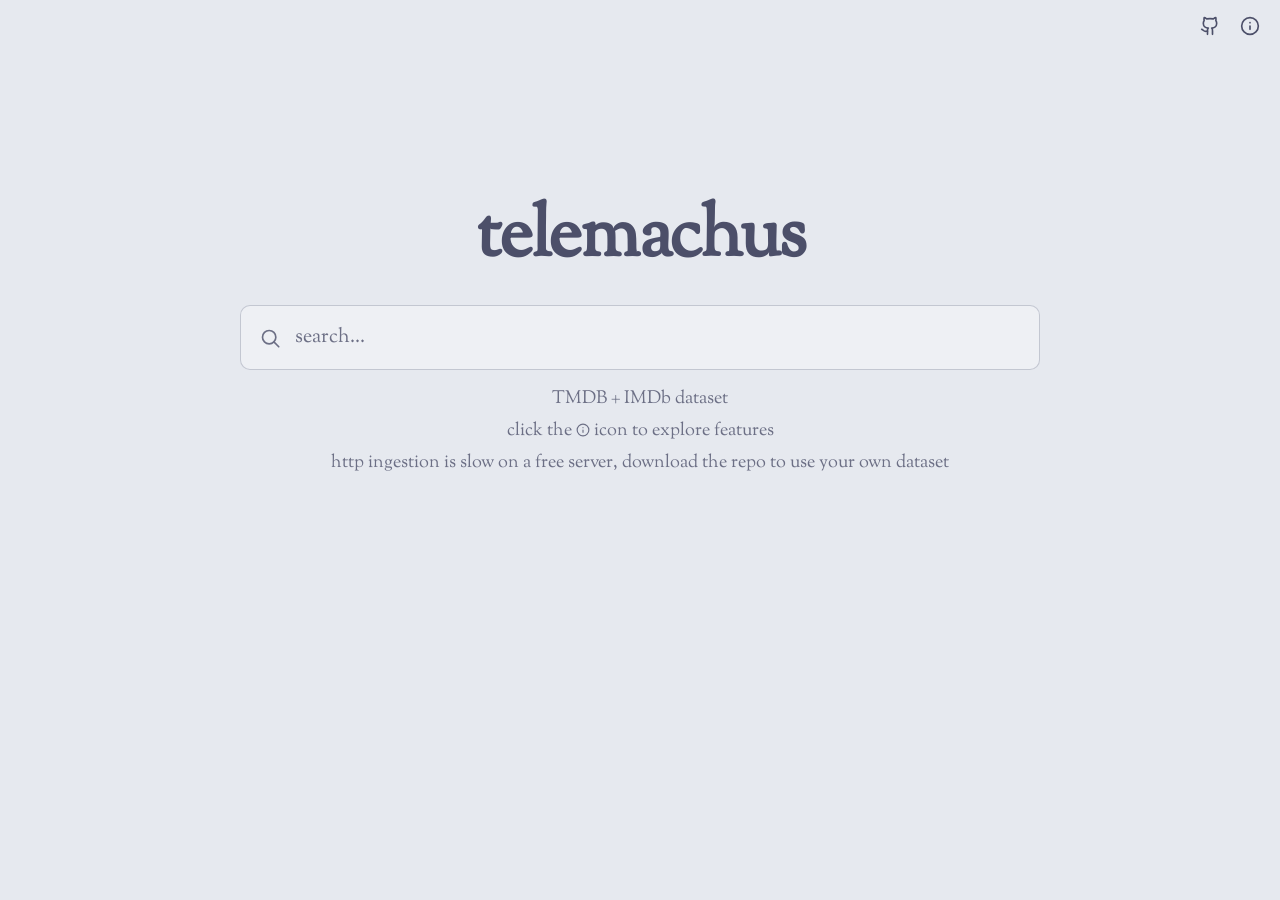
<file: frontend/index.html>
<!DOCTYPE html>
<html lang="en">

<head>
  <meta charset="UTF-8">
  <meta name="viewport" content="width=device-width, initial-scale=1.0">
  <link rel="stylesheet" href="styles/base.css">
  <link rel="stylesheet" href="styles/svg.css">
  <link rel="stylesheet" href="styles/nav.css">
  <link rel="stylesheet" href="styles/search.css">
  <link rel="stylesheet" href="styles/filter.css">
  <link rel="stylesheet" href="styles/results.css">

  <link rel="preconnect" href="https://fonts.googleapis.com">
  <link rel="preconnect" href="https://fonts.gstatic.com" crossorigin>
  <link href="https://fonts.googleapis.com/css2?family=Sorts+Mill+Goudy&display=swap" rel="stylesheet">
</head>

<body>
  <nav class="top-nav" aria-label="Global navigation">
    <div class="top-nav-actions">
      <a href="https://github.com/Relzarick/Distributed-Search-Engine" target="_blank" rel="noopener noreferrer"
        class="btn-icon" aria-label="GitHub repository">
        <span class="icon icon-sm icon-github" aria-hidden="true"></span>
      </a>

      <div class="info-dropdown">
        <button type="button" class="btn-icon" popovertarget="info-menu" aria-label="Information menu">
          <span class="icon icon-sm icon-info" aria-hidden="true"></span>
        </button>

        <div id="info-menu" popover class="dropdown-menu info-menu" role="menu">
          <div class="info-menu-header">
            <h2>about</h2>
          </div>

          <div class="info-menu-content">
            <p>Query and explore your CSV data.</p>
            <hr class="info-divider">

            <ul class="info-features">
              <li>
                <span class="info-feature-name">Reorder</span>
                <span class="info-feature-desc">Drag to orient your data</span>
              </li>
              <li>
                <span class="info-feature-name">Pin</span>
                <span class="info-feature-desc desc-desktop">Double-click to fix it in place</span>
                <span class="info-feature-desc desc-mobile">Double-tap to fix it in place</span>
              </li>
              <li>
                <span class="info-feature-name">Copy</span>
                <span class="info-feature-desc desc-desktop">Click to add to clipboard</span>
                <span class="info-feature-desc desc-mobile">Press and hold to add to clipboard</span>
              </li>
              <li>
                <span class="info-feature-name">Filter</span>
                <span class="info-feature-desc">For more detailed results</span>
              </li>
              <li>
                <span class="info-feature-name">Expand</span>
                <span class="info-feature-desc desc-desktop">Click truncated cells to see more</span>
                <span class="info-feature-desc desc-mobile">Tap truncated cells to see more</span>
              </li>
            </ul>

            <hr class="info-divider">
            <a href="https://www.kaggle.com/datasets/alanvourch/tmdb-movies-daily-updates?resource=download"
              class="info-dataset-link" target="_blank" rel="noopener noreferrer">
              <span>View dataset source</span>
              <span class="icon icon-sm icon-link" aria-hidden="true"></span>
            </a>
          </div>
        </div>
      </div>
    </div>
  </nav>

  <header class="header">
    <h1>telemachus</h1>
  </header>

  <main class="page-layout">
    <search class="search-container">
      <form class="search-form" action="" method="get" role="search">
        <input type="search" name="query" placeholder="search..." aria-label="Search query" autocomplete="off">
      </form>

      <div class="header-notice">
        <p class="notice-line">TMDB + IMDb dataset</p>
        <p class="notice-line">click the <span class="icon icon-info notice-icon" aria-hidden="true"></span> icon to
          explore features</p>
        <p class="notice-line">http ingestion is slow on a free server, download the repo to use your own dataset</p>
      </div>
    </search>

    <div class="table-container" data-table-container hidden>
      <div class="table-toolbar">
        <div class="toolbar-status" data-toolbar-status aria-live="polite"></div>

        <div class="value-filter">
          <button type="button" class="btn-icon" popovertarget="value-menu" aria-label="Filter values">
            <span class="icon icon-lg icon-filter" aria-hidden="true"></span>
          </button>

          <div id="value-menu" class="value-menu" popover></div>
        </div>

        <button type="button" class="btn-icon btn-fullscreen" aria-label="Toggle fullscreen" aria-pressed="false">
          <span class="icon icon-lg icon-fullscreen" aria-hidden="true"></span>
        </button>

        <div class="column-filter">
          <button type="button" class="btn-filter" popovertarget="filter-menu" aria-expanded="false"
            aria-label="Filter columns">
            <span class="filter-count"></span>
            <span class="icon icon-lg icon-chevron-down filter-chevron" aria-hidden="true"></span>
          </button>

          <div id="filter-menu" class="filter-menu" popover>
            <div class="filter-search">
              <input type="search" class="filter-search-input" placeholder="filter..." />
            </div>

            <label class="filter-select-all">
              <input type="checkbox" />
              <span>Select all</span>
            </label>

            <div class="filter-options"></div>
          </div>
        </div>
      </div>

      <div class="table-frame" data-table-frame>
        <div class="table-wrapper" tabindex="0" role="region" aria-label="Data Table">
          <table class="output-table" aria-live="polite">
            <thead data-table-head></thead>
            <tbody data-table-body></tbody>
          </table>
        </div>
      </div>

      <nav class="pagination-container" aria-label="Pagination"></nav>
    </div>
  </main>

  <script type="module" src="script/app.js"></script>
</body>

</html>
</file>
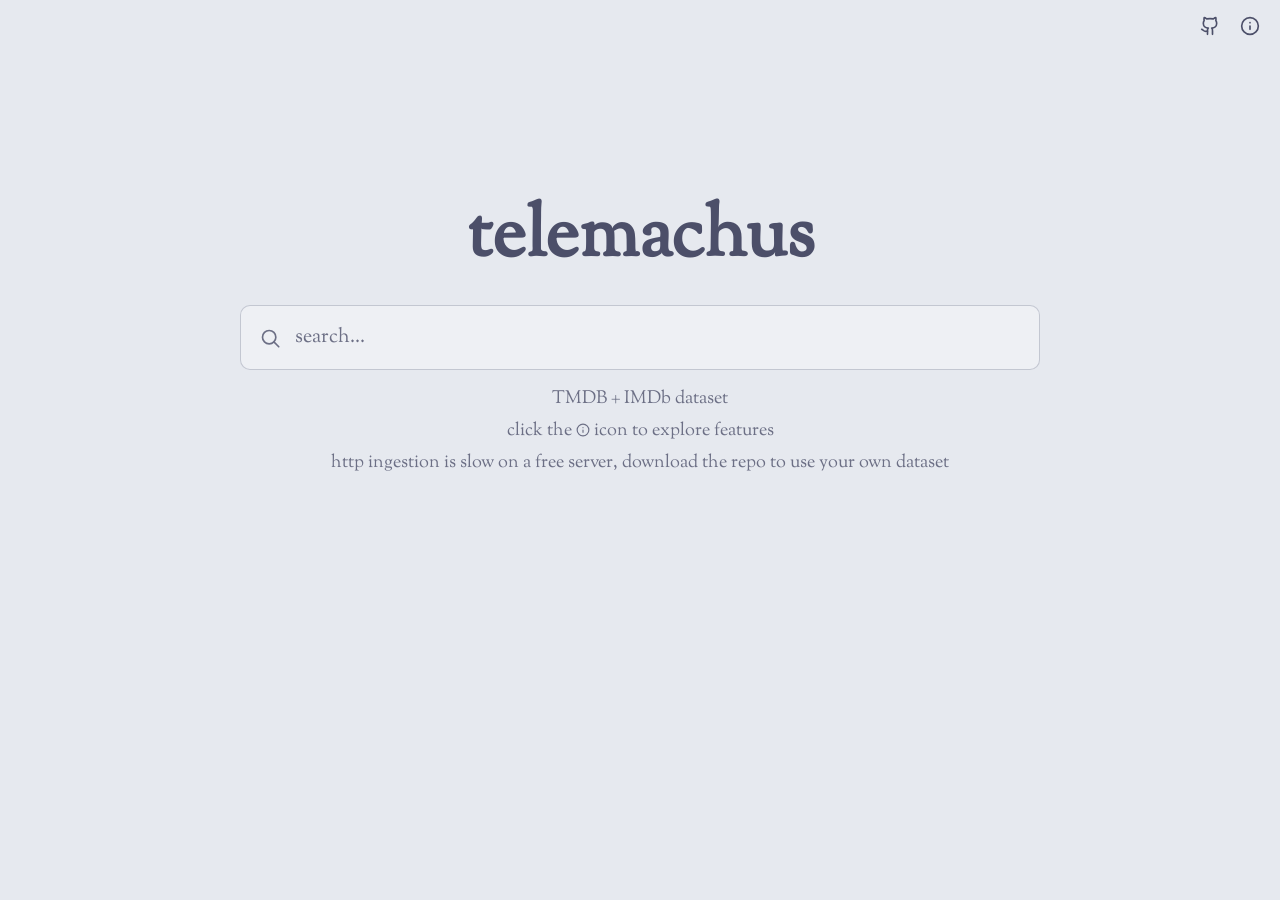
<file: frontend/public/index.html>
<!DOCTYPE html>
<html lang="en">

<head>
  <meta charset="UTF-8">
  <meta name="viewport" content="width=device-width, initial-scale=1.0">
  <link rel="stylesheet" href="styles/base.css">
  <link rel="stylesheet" href="styles/svg.css">
  <link rel="stylesheet" href="styles/nav.css">
  <link rel="stylesheet" href="styles/search.css">
  <link rel="stylesheet" href="styles/toolbar.css">
  <link rel="stylesheet" href="styles/filter.css">
  <link rel="stylesheet" href="styles/results.css">
  <link rel="stylesheet" href="styles/pagination.css">


  <link rel="apple-touch-icon" sizes="180x180" href="/images/apple-touch-icon.png">
  <link rel="icon" type="image/png" sizes="32x32" href="/images/favicon-32x32.png">
  <link rel="icon" type="image/png" sizes="16x16" href="/images/favicon-16x16.png">
  <link rel="manifest" href="/images/site.webmanifest">

  <link rel="preconnect" href="https://fonts.googleapis.com">
  <link rel="preconnect" href="https://fonts.gstatic.com" crossorigin>
  <link href="https://fonts.googleapis.com/css2?family=Sorts+Mill+Goudy&display=swap" rel="stylesheet">
</head>

<body>
  <nav class="top-nav" aria-label="Global navigation">
    <div class="top-nav-actions">
      <a href="https://github.com/Relzarick/Distributed-Search-Engine" target="_blank" rel="noopener noreferrer"
        class="btn-icon" aria-label="GitHub repository">
        <span class="icon icon-sm icon-github" aria-hidden="true"></span>
      </a>

      <div class="info-dropdown">
        <button type="button" class="btn-icon" popovertarget="info-menu" aria-label="Information menu">
          <span class="icon icon-sm icon-info" aria-hidden="true"></span>
        </button>

        <div id="info-menu" popover class="dropdown-menu info-menu" role="menu">
          <div class="info-menu-header">
            <h2>about</h2>
          </div>

          <div class="info-menu-content">
            <p>Query and explore your CSV data.</p>
            <hr class="info-divider">

            <ul class="info-features">
              <li>
                <span class="info-feature-name">Reorder</span>
                <span class="info-feature-desc">Drag to orient your data</span>
              </li>
              <li>
                <span class="info-feature-name">Pin</span>
                <span class="info-feature-desc desc-desktop">Double-click to fix it in place</span>
                <span class="info-feature-desc desc-mobile">Double-tap to fix it in place</span>
              </li>
              <li>
                <span class="info-feature-name">Copy</span>
                <span class="info-feature-desc desc-desktop">Click to add to clipboard</span>
                <span class="info-feature-desc desc-mobile">Press and hold to add to clipboard</span>
              </li>
              <li>
                <span class="info-feature-name">Filter</span>
                <span class="info-feature-desc">For more detailed results</span>
              </li>
              <li>
                <span class="info-feature-name">Expand</span>
                <span class="info-feature-desc desc-desktop">Click truncated cells to see more</span>
                <span class="info-feature-desc desc-mobile">Tap truncated cells to see more</span>
              </li>
            </ul>

            <hr class="info-divider">
            <a href="https://www.kaggle.com/datasets/alanvourch/tmdb-movies-daily-updates?resource=download"
              class="info-dataset-link" target="_blank" rel="noopener noreferrer">
              <span>View dataset source</span>
              <span class="icon icon-sm icon-link" aria-hidden="true"></span>
            </a>
          </div>
        </div>
      </div>
    </div>
  </nav>

  <header class="header">
    <h1>telemachus</h1>
  </header>

  <main class="page-layout">
    <search class="search-container">
      <form class="search-form" action="" method="get" role="search">
        <input type="search" name="query" placeholder="search..." aria-label="Search query" autocomplete="off">
      </form>

      <div class="header-notice">
        <p class="notice-line">TMDB + IMDb dataset</p>
        <p class="notice-line">click the <span class="icon icon-info notice-icon" aria-hidden="true"></span> icon to
          explore features</p>
        <p class="notice-line">http ingestion is slow on a free server, download the repo to use your own dataset</p>
      </div>
    </search>

    <div class="status-container">
      <div class="status-message" data-status-message aria-live="polite"></div>
    </div>

    <div class="table-container" data-table-container hidden>
      <div class="table-toolbar">
        <div class="value-filter">
          <button type="button" class="btn-icon" popovertarget="value-menu" aria-label="Filter values">
            <span class="icon icon-lg icon-filter" aria-hidden="true"></span>
          </button>

          <div id="value-menu" class="value-menu" popover></div>
        </div>

        <button type="button" class="btn-icon btn-fullscreen" aria-label="Toggle fullscreen" aria-pressed="false">
          <span class="icon icon-lg icon-fullscreen" aria-hidden="true"></span>
        </button>

        <div class="column-filter">
          <button type="button" class="btn-filter" popovertarget="filter-menu" aria-expanded="false"
            aria-label="Filter columns">
            <span class="filter-count"></span>
            <span class="icon icon-lg icon-chevron-down filter-chevron" aria-hidden="true"></span>
          </button>

          <div id="filter-menu" class="filter-menu" popover>
            <div class="filter-search">
              <input type="search" class="filter-search-input" placeholder="filter..." />
            </div>

            <label class="filter-select-all">
              <input type="checkbox" />
              <span>Select all</span>
            </label>

            <div class="filter-options"></div>
          </div>
        </div>
      </div>

      <div class="table-frame" data-table-frame>
        <div class="table-wrapper" tabindex="0" role="region" aria-label="Data Table">
          <table class="output-table" aria-live="polite">
            <thead data-table-head></thead>
            <tbody data-table-body></tbody>
          </table>
        </div>
      </div>

      <nav class="pagination-container" aria-label="Pagination"></nav>
    </div>
  </main>

  <!-- <script type="module" src="script/mock.js"></script> -->
  <script type="module" src="script/app.js"></script>
</body>

</html>
</file>
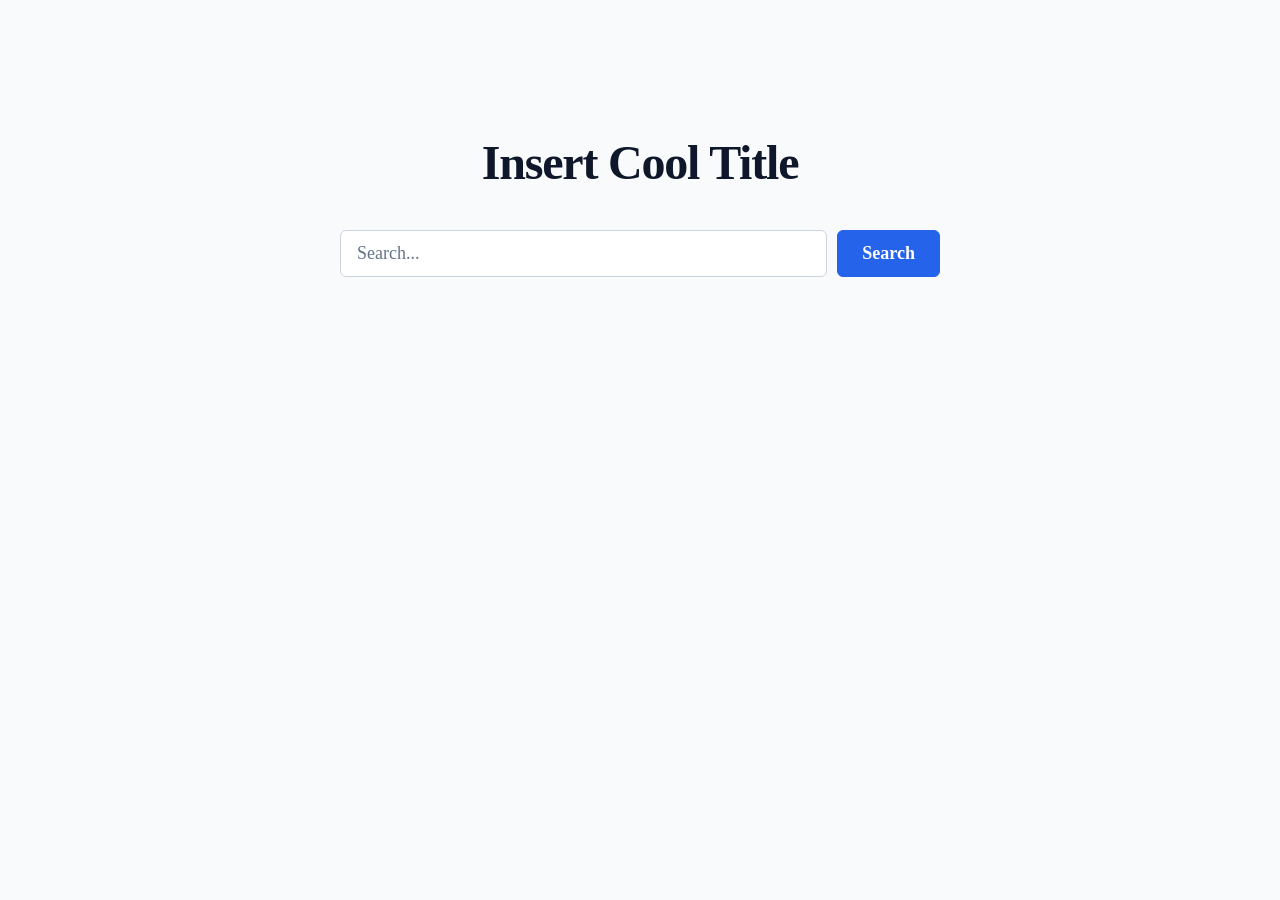
<file: frontend/src/index.html>
<!DOCTYPE html>
<html lang="en">

<head>
  <meta charset="UTF-8">
  <meta name="viewport" content="width=device-width, initial-scale=1.0">
  <meta http-equiv="X-UA-Compatible" content="ie=edge">
  <title>Distributed Search Engine</title>
  <link rel="stylesheet" href="style.css">
  <link rel="stylesheet" href="search.css">
</head>

<body>
  <div class="header">
    <h1>Insert Cool Title</h1>
  </div>

  <div id="search-form" class="search-container">
    <form class="search-form">
      <input type="search" name="query" placeholder="Search...">
      <button type="submit">Search</button>
    </form>

    <div class="output">

    </div>
  </div>

  <script src="index.js"></script>
</body>

</html>
</file>
<file: frontend/styles/base.css>
html {
  font-size: 62.5%;
  color-scheme: light dark;
  scroll-behavior: smooth;
  box-sizing: border-box;

  scrollbar-width: thin;
  scrollbar-color: var(--border-color) transparent;
}

*,
*::before,
*::after {
  box-sizing: border-box;
}

/* Force native hidden behavior over class display declarations */
[hidden] {
  display: none !important;
}

[popover] {
  position: absolute;
}

:root {
  color-scheme: light dark;

  --bg-main: light-dark(#e6e9ef, #1e1e2e);
  --bg-card: light-dark(#eff1f5, #313244);
  --text-primary: light-dark(#4c4f69, #cdd6f4);
  --text-secondary: light-dark(#6c6f85, #a6adc8);
  --border-color: light-dark(#bcc0cc, #45475a);
  --color-accent: light-dark(#8839ef, #cba6f7);
  --color-accent-hover: light-dark(#722ebc, #dcbdfa);

  --max-width-search: 80rem;
  --max-width-table: 168rem;
  --max-width-column-filter: 32rem;
  --max-width-value-filter: 36rem;

  --radius: 1rem;
  --spacing-sm: 1.2rem;
  --spacing-md: 1.6rem;
  --spacing-offset: 1.6rem;
  --spacing-layout: 1.5rem;
  --theme-transition: 0.7s ease-in-out;
  --theme-transition-quick: 0.5s ease-out;
}

body {
  margin: 0;
  min-height: 100dvh;
  -webkit-font-smoothing: antialiased;
  font-family: "Sorts Mill Goudy", serif;
  background-color: var(--bg-main);
  color: var(--text-primary);
  font-size: 1.8rem;

  transition:
    background-color var(--theme-transition),
    color var(--theme-transition);

  display: flex;
  flex-direction: column;
  align-items: center;
}

body.no-scroll {
  overflow: hidden;
}

.page-layout {
  width: 100%;
  display: flex;
  flex-direction: column;
  align-items: center;
}

.desc-mobile {
  display: none;
}

@media (pointer: coarse), (hover: none) {
  .desc-desktop {
    display: none;
  }
  .desc-mobile {
    display: inline;
  }
}

img {
  display: block;
  max-width: 100%;
}

input,
button,
select {
  font: inherit;
  transition:
    background-color var(--theme-transition),
    color var(--theme-transition),
    border-color var(--theme-transition);
}

/* Global Search Input Resets */
input[type="search"]::-webkit-search-cancel-button {
  appearance: none;
  width: 2.4rem;
  height: 2.4rem;
  border-radius: 50%;
  background-color: var(--text-secondary);
  opacity: 0.65;
  cursor: pointer;
  transition:
    background-color var(--theme-transition),
    opacity var(--theme-transition);
  mask: url("data:image/svg+xml,%3Csvg xmlns='http://www.w3.org/2000/svg' viewBox='0 0 24 24' fill='none' stroke='black' stroke-width='2.5' stroke-linecap='round'%3E%3Cpath d='M18 6L6 18M6 6l12 12'/%3E%3C/svg%3E")
    center / 1.2rem no-repeat;
}

input[type="search"]::-webkit-search-cancel-button:hover {
  background-color: var(--color-accent);
  opacity: 1;
}
</file>
<file: frontend/styles/svg.css>
.icon {
  display: block;
  width: 1.6rem;
  height: 1.6rem;
  background-color: currentColor;
  mask-size: contain;
  mask-repeat: no-repeat;
  mask-position: center;
  flex-shrink: 0;
}

.icon-github {
  mask-image: url("data:image/svg+xml,%3Csvg xmlns='http://www.w3.org/2000/svg' viewBox='0 0 24 24' fill='none' stroke='black' stroke-width='2' stroke-linecap='round' stroke-linejoin='round'%3E%3Cpath d='M15 22v-4a4.8 4.8 0 0 0-1-3.5c3 0 6-2 6-5.5.08-1.25-.27-2.48-1-3.5.28-1.15.28-2.35 0-3.5 0 0-1 0-3 1.5-2.64-.5-5.36-.5-8 0C6 2 5 2 5 2c-.3 1.15-.3 2.35 0 3.5A5.403 5.403 0 0 0 4 9c0 3.5 3 5.5 6 5.5-.39.49-.68 1.05-.85 1.65-.17.6-.22 1.23-.15 1.85v4'/%3E%3Cpath d='M9 18c-4.51 2-5-2-7-2'/%3E%3C/svg%3E");
}

.icon-info {
  mask-image: url("data:image/svg+xml,%3Csvg xmlns='http://www.w3.org/2000/svg' viewBox='0 0 24 24' fill='none' stroke='black' stroke-width='2' stroke-linecap='round' stroke-linejoin='round'%3E%3Ccircle cx='12' cy='12' r='10'/%3E%3Cpath d='M12 16v-4'/%3E%3Cpath d='M12 8h.01'/%3E%3C/svg%3E");
}

.icon-chevron-down {
  mask-image: url("data:image/svg+xml,%3Csvg xmlns='http://www.w3.org/2000/svg' viewBox='0 0 24 24' fill='none' stroke='black' stroke-width='2' stroke-linecap='round' stroke-linejoin='round'%3E%3Cpath d='m6 9 6 6 6-6'/%3E%3C/svg%3E");
}

.icon-chevron-left {
  mask-image: url("data:image/svg+xml,%3Csvg xmlns='http://www.w3.org/2000/svg' viewBox='0 0 24 24' fill='none' stroke='black' stroke-width='2' stroke-linecap='round' stroke-linejoin='round'%3E%3Cpath d='m15 18-6-6 6-6'/%3E%3C/svg%3E");
}

.icon-chevron-right {
  mask-image: url("data:image/svg+xml,%3Csvg xmlns='http://www.w3.org/2000/svg' viewBox='0 0 24 24' fill='none' stroke='black' stroke-width='2' stroke-linecap='round' stroke-linejoin='round'%3E%3Cpath d='m9 18 6-6-6-6'/%3E%3C/svg%3E");
}

.icon-chevrons-left {
  mask-image: url("data:image/svg+xml,%3Csvg xmlns='http://www.w3.org/2000/svg' viewBox='0 0 24 24' fill='none' stroke='black' stroke-width='2' stroke-linecap='round' stroke-linejoin='round'%3E%3Cpath d='m11 17-5-5 5-5'/%3E%3Cpath d='m18 17-5-5 5-5'/%3E%3C/svg%3E");
}

.icon-chevrons-right {
  mask-image: url("data:image/svg+xml,%3Csvg xmlns='http://www.w3.org/2000/svg' viewBox='0 0 24 24' fill='none' stroke='black' stroke-width='2' stroke-linecap='round' stroke-linejoin='round'%3E%3Cpath d='m6 17 5-5-5-5'/%3E%3Cpath d='m13 17 5-5-5-5'/%3E%3C/svg%3E");
}

.icon-link {
  mask-image: url("data:image/svg+xml,%3Csvg xmlns='http://www.w3.org/2000/svg' viewBox='0 0 24 24' fill='none' stroke='black' stroke-width='2' stroke-linecap='round' stroke-linejoin='round'%3E%3Cpath d='M10 13a5 5 0 0 0 7.54.54l3-3a5 5 0 0 0-7.07-7.07l-1.72 1.71'/%3E%3Cpath d='M14 11a5 5 0 0 0-7.54-.54l-3 3a5 5 0 0 0 7.07 7.07l1.71-1.71'/%3E%3C/svg%3E");
}

.icon-copy {
  mask-image: url("data:image/svg+xml,%3Csvg xmlns='http://www.w3.org/2000/svg' viewBox='0 0 24 24' fill='none' stroke='black' stroke-width='2' stroke-linecap='round' stroke-linejoin='round'%3E%3Crect x='9' y='9' width='13' height='13' rx='2' ry='2'/%3E%3Cpath d='M5 15H4a2 2 0 0 1-2-2V4a2 2 0 0 1 2-2h9a2 2 0 0 1 2 2v1'/%3E%3C/svg%3E");
}

.icon-fullscreen {
  mask-image: url("data:image/svg+xml,%3Csvg xmlns='http://www.w3.org/2000/svg' viewBox='0 0 24 24' fill='none' stroke='black' stroke-width='2' stroke-linecap='round' stroke-linejoin='round'%3E%3Cpath d='M8 3H5a2 2 0 0 0-2 2v3'/%3E%3Cpath d='M21 8V5a2 2 0 0 0-2-2h-3'/%3E%3Cpath d='M3 16v3a2 2 0 0 0 2 2h3'/%3E%3Cpath d='M16 21h3a2 2 0 0 0 2-2v-3'/%3E%3C/svg%3E");
}

.icon-minimize {
  mask-image: url("data:image/svg+xml,%3Csvg xmlns='http://www.w3.org/2000/svg' viewBox='0 0 24 24' fill='none' stroke='black' stroke-width='2' stroke-linecap='round' stroke-linejoin='round'%3E%3Cpath d='M8 3v3a2 2 0 0 1-2 2H3'/%3E%3Cpath d='M21 8h-3a2 2 0 0 1-2-2V3'/%3E%3Cpath d='M3 16h3a2 2 0 0 1 2 2v3'/%3E%3Cpath d='M16 21v-3a2 2 0 0 1 2-2h3'/%3E%3C/svg%3E");
}

.icon-filter {
  mask-image: url("data:image/svg+xml,%3Csvg xmlns='http://www.w3.org/2000/svg' viewBox='0 0 24 24' fill='none' stroke='black' stroke-width='2' stroke-linecap='round' stroke-linejoin='round'%3E%3Cpath d='M22 3H2l8 9.46V19l4 2v-8.54L22 3z'/%3E%3C/svg%3E");
}

.icon-refresh {
  mask-image: url("data:image/svg+xml,%3Csvg xmlns='http://www.w3.org/2000/svg' viewBox='0 0 24 24' fill='none' stroke='black' stroke-width='2' stroke-linecap='round' stroke-linejoin='round'%3E%3Cpath d='M21 12a9 9 0 1 1-9-9c2.52 0 4.93 1 6.74 2.74L21 8'/%3E%3Cpath d='M21 3v5h-5'/%3E%3C/svg%3E");
}

.btn-fullscreen[aria-pressed="true"] .icon-fullscreen {
  mask-image: url("data:image/svg+xml,%3Csvg xmlns='http://www.w3.org/2000/svg' viewBox='0 0 24 24' fill='none' stroke='black' stroke-width='2' stroke-linecap='round' stroke-linejoin='round'%3E%3Cpath d='M8 3v3a2 2 0 0 1-2 2H3'/%3E%3Cpath d='M21 8h-3a2 2 0 0 1-2-2V3'/%3E%3Cpath d='M3 16h3a2 2 0 0 1 2 2v3'/%3E%3Cpath d='M16 21v-3a2 2 0 0 1 2-2h3'/%3E%3C/svg%3E");
}

/* =========================================
   ICON UTILITIES
   ========================================= */
.icon-sm {
  width: 2rem;
  height: 2rem;
}

.icon-lg {
  width: 2.5rem;
  height: 2.5rem;
}

/* =========================================
   CHEVRON STATES
   ========================================= */
.icon-chevron-down {
  transition: transform var(--theme-transition-quick, 0.2s ease);
}

[aria-expanded="true"] .icon-chevron-down,
.value-field.is-active .icon-chevron-down {
  transform: rotate(180deg);
}
</file>
<file: frontend/styles/nav.css>
/* =========================================
   TOP NAV — LAYOUT & BUTTONS
   ========================================= */
.top-nav {
  width: 100%;
  display: flex;
  justify-content: flex-end;
  align-items: center;
  padding: var(--spacing-sm) var(--spacing-md);
}

.top-nav-actions {
  display: flex;
  align-items: center;
  gap: var(--spacing-sm);
}

.btn-icon {
  display: inline-flex;
  align-items: center;
  justify-content: center;
  margin: 0;
  padding: 0.4rem;
  border: none;
  background: transparent;
  color: var(--text-primary);
  font: inherit;
  line-height: 1;
  cursor: pointer;
  text-decoration: none;

  transition: color var(--theme-transition);
}

.btn-icon:hover {
  color: var(--color-accent);
}

.btn-icon:focus-visible {
  outline: 0.2rem solid var(--color-accent);
  border-radius: 0.4rem;
}

/* =========================================
   TOP NAV — INFO DROPDOWN (POPOVER)
   ========================================= */
.info-dropdown {
  position: relative;
  display: flex;
  align-items: center;
}

.info-menu[popover] {
  inset: auto;
  top: calc(3.6rem + var(--spacing-offset));
  right: var(--spacing-md);
  margin: 0;

  width: min(90vw, 30rem);
  padding: var(--spacing-md);

  background-color: color-mix(in srgb, var(--bg-card) 94%, transparent);
  backdrop-filter: blur(8px);
  border-radius: var(--radius);
  box-shadow: 0 8px 24px color-mix(in srgb, var(--bg-main) 40%, transparent);
  border: 1px solid color-mix(in srgb, var(--border-color) 85%, transparent);
  color: var(--text-primary);
}

@media (min-width: 480px) {
  .info-menu[popover] {
    width: 36rem;
  }
}

.info-features {
  margin: 0;
  padding: 0;
  list-style: none;
  display: flex;
  flex-direction: column;
  gap: 0.8rem;
}

.info-features li {
  display: flex;
  align-items: center;
  gap: 3.5rem;
}

.info-feature-name {
  flex-shrink: 0;
  width: 8rem;
  text-align: center;
  font-weight: 600;
  font-size: 1.4rem;
  color: var(--text-primary);
  padding: 0.8rem 0.6rem;
  background-color: color-mix(in srgb, var(--bg-main) 60%, transparent);
  border: 1px solid color-mix(in srgb, var(--border-color) 60%, transparent);
  border-radius: var(--radius);
}

.info-feature-desc {
  flex: 1;
  color: var(--text-secondary);
  font-size: 1.4rem;
  text-align: left;
}

.info-dataset-link {
  display: flex;
  align-items: center;
  justify-content: space-between;
  gap: var(--spacing-md);
  color: var(--text-primary);
  font-size: 1.4rem;
  font-weight: 600;
  text-decoration: none;
  transition: color var(--theme-transition);
}

.info-menu-header h2 {
  margin: 0 0 var(--spacing-sm) 0;
  font-size: 2rem;
  font-weight: 600;
  color: var(--text-primary);
}

.info-menu-content {
  font-size: 1.4rem;
  line-height: 1.5;
  color: var(--text-secondary);
}

.info-menu-content p {
  margin: 0;
}

.info-divider {
  margin: var(--spacing-sm) 0;
  border: 0;
  border-top: 1px solid color-mix(in srgb, var(--border-color) 85%, transparent);
}
</file>
<file: frontend/styles/search.css>
header {
  margin-block: 15dvh var(--spacing-layout);
  text-align: center;

  h1 {
    font-size: 5.6rem;
    font-weight: 700;
    margin: 0;
    letter-spacing: -0.025em;
    text-wrap: balance;

    @media (min-width: 768px) {
      font-size: 7.2rem;
    }
  }
}

.search-container {
  width: min(90%, var(--max-width-search));
  display: flex;
  flex-direction: column;
  align-items: center;
  margin-inline: auto;
}

.header-notice {
  display: flex;
  flex-direction: column;
  align-items: center;
  gap: 0.6rem;
  margin-top: 1.6rem;
  text-align: center;
  max-height: 20rem;
  opacity: 1;
  overflow: hidden;
  transition:
    opacity var(--theme-transition-quick),
    max-height var(--theme-transition-quick),
    margin-top var(--theme-transition-quick),
    visibility var(--theme-transition-quick);
}

.header-notice.is-hidden {
  opacity: 0;
  max-height: 0;
  margin-top: 0;
  visibility: hidden;
}

.notice-line {
  margin: 0;
  color: var(--text-secondary);
  font-size: 1.6rem;
  font-weight: 400;
  text-wrap: balance;
  transition: color var(--theme-transition);

  @media (min-width: 768px) {
    font-size: 1.8rem;
  }
}

.notice-icon {
  display: inline-block;
  width: 1.4rem;
  height: 1.4rem;
  vertical-align: -0.2rem;
}

.search-container {
  width: min(90%, var(--max-width-search));
  display: flex;
  flex-direction: column;
  align-items: center;
  margin-inline: auto;
}
/* =========================================
   SEARCH BAR
   ========================================= */
.search-container {
  width: min(90%, var(--max-width-search));
  display: flex;
  flex-direction: column;
  align-items: center;
  margin-inline: auto;
}

.search-form {
  position: relative;
  display: flex;
  width: 100%;

  &::before {
    content: "";
    position: absolute;
    left: 2rem;
    top: 50%;
    transform: translateY(-50%);
    width: 2rem;
    height: 2rem;
    background-color: var(--text-secondary);
    mask-image: url("data:image/svg+xml,%3Csvg xmlns='http://www.w3.org/2000/svg' viewBox='0 0 24 24' fill='none' stroke='currentColor' stroke-width='2' stroke-linecap='round' stroke-linejoin='round'%3E%3Ccircle cx='11' cy='11' r='8'%3E%3C/circle%3E%3Cline x1='22.5' y1='22.5' x2='16.65' y2='16.65'%3E%3C/line%3E%3C/svg%3E");
    mask-size: contain;
    mask-repeat: no-repeat;
    mask-position: center;
    transition: background-color var(--theme-transition);
    pointer-events: none;
  }

  &:has(input[type="search"]:focus)::before {
    background-color: var(--color-accent);
  }

  input[type="search"] {
    flex: 1;
    padding: 1.7rem 2rem 1.7rem 5.4rem;
    background-color: color-mix(in srgb, var(--bg-card) 94%, transparent);
    border: 1px solid color-mix(in srgb, var(--border-color) 85%, transparent);
    border-radius: var(--radius);
    color: var(--text-primary);
    font-size: 2rem;
    outline: none;

    &::placeholder {
      color: var(--text-secondary);
    }

    &:hover {
      border-color: color-mix(in srgb, var(--border-color) 60%, var(--color-accent));
    }
  }
}

@keyframes spin {
  0% {
    transform: translateY(-50%) rotate(0deg);
  }
  100% {
    transform: translateY(-50%) rotate(360deg);
  }
}

.search-form.loading::before {
  background-color: var(--color-accent);
  mask-image: url("data:image/svg+xml,%3Csvg xmlns='http://www.w3.org/2000/svg' viewBox='0 0 24 24' fill='none' stroke='currentColor' stroke-width='2' stroke-linecap='round' stroke-linejoin='round'%3E%3Cpath d='M21 12a9 9 0 1 1-6.219-8.56'/%3E%3C/svg%3E");
  animation: spin 1s linear infinite;
}
</file>
<file: frontend/styles/filter.css>
/* =========================================
   COLUMN FILTER — CONTAINER & BUTTON
   ========================================= */
.btn-filter {
  display: inline-flex;
  align-items: center;
  gap: 0.4rem;
  padding: 1.4rem 1.2rem;
  font-size: 1.8rem;
  font-weight: 500;
  color: var(--text-primary);
  background-color: var(--bg-card);
  border: 1px solid var(--border-color);
  border-radius: var(--radius);
  cursor: pointer;
  transition:
    background-color var(--theme-transition-quick),
    border-color var(--theme-transition-quick);
}

.btn-filter:hover {
  border-color: var(--text-primary);
}

.btn-filter:focus-visible {
  outline: 0.2rem solid var(--color-accent);
}

.filter-count {
  font-size: inherit;
}

.filter-chevron {
  transition: transform var(--theme-transition-quick);
  flex-shrink: 0;
}

/* =========================================
   COLUMN & VALUE FILTERS — DROPDOWN MENUS
   ========================================= */
.filter-menu,
.value-menu {
  position: absolute;
  inset: auto;
  left: auto;
  bottom: auto;
  margin: 0;
  margin-top: var(--spacing-offset);
  display: none;

  flex-direction: column;
  gap: var(--spacing-sm);
  max-width: calc(100vw - 3.2rem);
  max-height: 40vh;
  padding: var(--spacing-md);
  overflow-y: auto;

  z-index: 10;

  background-color: color-mix(in srgb, var(--bg-card) 94%, transparent);
  backdrop-filter: blur(8px);
  border-radius: var(--radius);
  box-shadow: 0 8px 24px color-mix(in srgb, var(--bg-main) 40%, transparent);
  border: 1px solid color-mix(in srgb, var(--border-color) 85%, transparent);
}

.filter-menu {
  width: var(--max-width-column-filter);
}

.value-menu {
  width: var(--max-width-value-filter);
}

.filter-menu:popover-open,
.value-menu:popover-open {
  display: flex;
}

/* =========================================
   COLUMN FILTER — SEARCH INPUT
   ========================================= */
.filter-search {
  position: relative;
  display: flex;
  width: 100%;

  &::after {
    content: "";
    position: absolute;
    right: 1.2rem;
    top: 50%;
    transform: translateY(-50%);
    width: 1.8rem;
    height: 2rem;
    background-color: var(--text-secondary);
    mask-image: url("data:image/svg+xml,%3Csvg xmlns='http://www.w3.org/2000/svg' viewBox='0 0 24 24' fill='none' stroke='currentColor' stroke-width='2' stroke-linecap='round' stroke-linejoin='round'%3E%3Ccircle cx='11' cy='11' r='8'%3E%3C/circle%3E%3Cline x1='22.5' y1='22.5' x2='16.65' y2='16.65'%3E%3C/line%3E%3C/svg%3E");
    mask-size: contain;
    mask-repeat: no-repeat;
    mask-position: center;
    transition: background-color var(--theme-transition-quick);
    pointer-events: none;
  }

  &:has(.filter-search-input:focus)::after {
    background-color: var(--color-accent);
  }
}

.filter-search-input {
  flex: 1;
  padding: 0.6rem 3.6rem 0.6rem 1.6rem;
  background-color: color-mix(in srgb, var(--bg-card) 94%, transparent);
  border: 1px solid color-mix(in srgb, var(--border-color) 85%, transparent);
  border-radius: var(--radius);
  color: var(--text-primary);
  font-size: 1.4rem;
  outline: none;

  &::placeholder {
    color: var(--text-secondary);
  }

  &:hover {
    border-color: var(--text-primary);
  }
}

/* =========================================
   COLUMN FILTER — OPTIONS & INDENTATION
   ========================================= */
.filter-select-all,
.filter-label {
  display: flex;
  align-items: center;
  gap: var(--spacing-sm);
  color: var(--text-primary);
  cursor: pointer;
  transition: color var(--theme-transition-quick);
}

.filter-select-all {
  padding-left: 0;
  font-size: 1.6rem;
  font-weight: 600;
}

.filter-label {
  padding-left: 2rem;
  font-size: 1.4rem;
  text-transform: capitalize;
}

.filter-select-all input[type="checkbox"],
.filter-label input[type="checkbox"] {
  width: 1.8rem;
  height: 1.8rem;
  accent-color: var(--color-accent);
  cursor: pointer;
}

.filter-options {
  display: flex;
  flex-direction: column;
  gap: 0.8rem;
}

/* =========================================
   VALUE FILTER — CONTAINER & POPOVER
   ========================================= */
.value-filter {
  position: relative;
}

.value-filter .btn-icon {
  padding: 1.4rem 1.2rem;
}

.value-fields-container {
  display: flex;
  flex-direction: column;
  gap: var(--spacing-sm);
  width: 100%;
}

/* =========================================
   VALUE FILTER — VERTICAL PARENT CARD
   ========================================= */
.value-field {
  display: flex;
  flex-direction: column;
  width: 100%;
  box-sizing: border-box;

  background-color: var(--bg-card);
  border: 1px solid color-mix(in srgb, var(--border-color) 85%, transparent);
  border-radius: var(--radius);

  opacity: 0.55;
  transition:
    opacity var(--theme-transition-quick),
    border-color var(--theme-transition-quick);
}

.value-field:hover {
  opacity: 0.85;
  border-color: var(--text-secondary);
}

.value-field.is-active {
  opacity: 1;
  border-color: var(--text-primary);
}

.value-field-header {
  display: flex;
  align-items: center;
  justify-content: space-between;
  width: 100%;
}

.value-chip {
  display: flex;
  align-items: center;
  padding: 1rem 1.2rem;
  background: transparent;
  border: none;
  cursor: pointer;
  flex: 1;
  min-width: 0;
}

.value-chip-label {
  display: inline-flex;
  align-items: center;
  gap: 0.6rem;
  font-size: 1.4rem;
  font-weight: 600;
  text-transform: capitalize;
  color: var(--text-primary);
  white-space: nowrap;
}

.value-field.is-active .filter-chevron {
  transform: rotate(180deg);
}

.value-refresh-btn {
  display: inline-flex;
  align-items: center;
  justify-content: center;
  padding: 1rem 1.2rem;
  background: transparent;
  border: none;
  cursor: pointer;
  color: var(--text-secondary);
  transition: color var(--theme-transition-quick);
  flex-shrink: 0;
}

.value-refresh-btn:hover {
  color: var(--text-primary);
}

/* =========================================
   VALUE FILTER — DROPDOWN CHILD PANEL
   ========================================= */
.value-field-child {
  display: flex;
  align-items: center;
  gap: 0.8rem;
  padding: 0.8rem 1.2rem 1.2rem 1.2rem;
  width: 100%;
  box-sizing: border-box;
  border-top: 1px solid color-mix(in srgb, var(--border-color) 50%, transparent);
}

/* =========================================
   VALUE FILTER — OPERATOR SELECT
   ========================================= */
.value-field-operator {
  font: inherit;
  font-size: 1.4rem;
  font-weight: 700;
  padding: 0.6rem 0.8rem;
  color: var(--text-primary);
  background-color: color-mix(in srgb, var(--bg-main) 50%, transparent);
  border: 1px solid color-mix(in srgb, var(--border-color) 60%, transparent);
  border-radius: var(--radius);
  cursor: pointer;
  outline: none;

  appearance: none;
  -webkit-appearance: none;
  -moz-appearance: none;

  text-align: center;
  width: 3.6rem;
  flex-shrink: 0;
  transition: all var(--theme-transition-quick);
}

.value-field-operator:hover {
  background-color: var(--bg-main);
  border-color: color-mix(in srgb, var(--border-color) 90%, transparent);
}

.value-field-operator:focus {
  border-color: var(--text-primary);
}

.value-field-operator option {
  background-color: var(--bg-card);
  color: var(--text-primary);
  font-weight: 600;
}

.value-field-inputs {
  display: flex;
  gap: 0.6rem;
  flex: 1;
  min-width: 0;
}

/* =========================================
   VALUE FILTER — INPUT FIELDS
   ========================================= */
.value-field-input {
  flex: 1;
  min-width: 0;
  font: inherit;
  font-size: 1.4rem;
  padding: 0.6rem 0.6rem;
  color: var(--text-primary);
  background-color: color-mix(in srgb, var(--bg-main) 50%, transparent);
  border: 1px solid color-mix(in srgb, var(--border-color) 60%, transparent);
  border-radius: var(--radius);
  outline: none;

  appearance: none;
  -webkit-appearance: none;
  -moz-appearance: none;

  transition: all var(--theme-transition-quick);
}

.value-field-input:hover {
  background-color: var(--bg-main);
  border-color: color-mix(in srgb, var(--border-color) 90%, transparent);
}

.value-field-input:focus {
  background-color: var(--bg-card);
  border-color: var(--text-primary);
}

.value-field-input[type="number"]::-webkit-outer-spin-button,
.value-field-input[type="number"]::-webkit-inner-spin-button {
  -webkit-appearance: none;
  margin: 0;
}

.value-field-input[type="number"] {
  -moz-appearance: textfield;
  appearance: textfield;
}
</file>
<file: frontend/styles/results.css>
/* =========================================
   LAYOUT & CONTAINERS
   ========================================= */
.table-container {
  display: flex;
  flex-direction: column;
  gap: var(--spacing-offset);
  align-self: center;
  width: 90dvw;
  max-width: var(--max-width-table);
  margin-block-start: var(--spacing-layout);
}

.table-toolbar {
  position: relative;
  display: flex;
  justify-content: flex-end;
  align-items: center;
  gap: var(--spacing-sm);
}

.toolbar-status {
  position: absolute;
  left: 50%;
  transform: translateX(-50%);
  font-size: 1.6rem;
  font-weight: 500;
  color: var(--text-secondary);
  pointer-events: none;
  opacity: 0;
  white-space: nowrap;
  transition: opacity var(--theme-transition-quick);
}

.toolbar-status.is-visible {
  opacity: 1;
}

.table-frame {
  position: relative;
  margin-bottom: var(--spacing-md);
}

.table-wrapper {
  max-height: 90dvh;
  overflow: auto;
  background-color: var(--bg-card);
  border: 1px solid color-mix(in srgb, var(--border-color) 85%, transparent);
  border-radius: var(--radius);
  scrollbar-width: thin;
  scrollbar-color: var(--border-color) transparent;
  display: flex;
  flex-direction: column;
}

/* =========================================
   FLOATING PIN COPY BUTTONS (OUTSIDE TABLE)
   ========================================= */
.pin-copy-container {
  position: absolute;
  top: 0;
  left: -4.5rem;
  width: 4rem;
  bottom: 0;
  pointer-events: none;
  z-index: 10;
  overflow: hidden;
}

.pin-copy-item {
  position: absolute;
  left: 0;
  width: 100%;
  display: flex;
  align-items: center;
  justify-content: center;
  pointer-events: auto;
  opacity: 0;
  visibility: hidden;
  transition:
    opacity var(--theme-transition-quick),
    visibility var(--theme-transition-quick);
}

.pin-copy-item.is-active,
.pin-copy-item:hover {
  opacity: 1;
  visibility: visible;
}

.btn-pin-copy {
  display: inline-flex;
  align-items: center;
  justify-content: center;
  width: 2.6rem;
  height: 2.6rem;
  padding: 0;
  background: transparent;
  border: none;
  color: var(--text-secondary);
  cursor: pointer;
  transition: color var(--theme-transition-quick);
}

.btn-pin-copy:hover {
  color: var(--color-accent);
}

/* =========================================
   DRAGGABLE HANDLES
   ========================================= */
.draggable-handle {
  cursor: grab;
}

.draggable-handle:active {
  cursor: grabbing;
}

/* =========================================
   COMPONENTS & DATA TABLE
   ========================================= */
.btn {
  display: inline-flex;
  align-items: center;
  gap: 0.8rem;
  padding: 1rem 1.6rem;

  font: inherit;
  font-size: 1.8rem;
  font-weight: 600;

  color: var(--text-secondary);
  background-color: color-mix(in srgb, var(--bg-card) 94%, transparent);
  border: 1px solid color-mix(in srgb, var(--border-color) 85%, transparent);
  border-radius: var(--radius);
  cursor: pointer;
  transition: all var(--theme-transition-quick);
}

.btn:hover {
  border-color: color-mix(in srgb, var(--border-color) 60%, var(--color-accent));
}

.output-table {
  width: 100%;
  table-layout: auto;
  border-collapse: separate;
  border-spacing: 0;
  text-align: left;
  flex: 1;
}

.output-table th,
.output-table td {
  padding: 1.8rem 2.4rem;
  font-size: 1.8rem;
}

.output-table th {
  position: sticky;
  top: 0;
  z-index: 3;
  font-weight: 700;
  text-transform: capitalize;
  color: var(--text-secondary);
  border-bottom: 2px solid var(--border-color);
  background-color: var(--bg-card);
}

.output-table td {
  white-space: normal;
  overflow-wrap: break-word;
  vertical-align: top;
  color: var(--text-primary);
  border-bottom: 1px solid color-mix(in srgb, var(--border-color) 40%, transparent);
  background-color: var(--bg-main);
}

.output-table tbody tr {
  touch-action: manipulation;
  -webkit-user-select: none;
  user-select: none;
}

@media (pointer: coarse), (hover: none) {
  .pin-copy-container {
    display: none !important;
  }

  .table-container.is-fullscreen {
    padding-left: 2rem;
  }
}

.output-table tbody tr:not(.pinned):hover {
  background-color: color-mix(in srgb, var(--color-accent) 8%, var(--bg-main));
}

.output-table tbody tr.pinned td {
  background-color: color-mix(in srgb, var(--color-accent) 8%, var(--bg-main));
}

.output-table tbody tr.pinned td.pin-cell {
  position: relative;
  background-color: color-mix(in srgb, var(--bg-main) 60%, var(--bg-card));
  border-right: 2px solid var(--border-color);
}

.output-table tbody tr.pinned:not(:has(+ tr.pinned)) td {
  border-bottom: 2px solid var(--border-color);
}

.output-table tbody tr:last-child td {
  border-bottom: none;
}

/* =========================================
   CELL TRUNCATION & EXPANSION
   ========================================= */
.cell-content {
  display: -webkit-box;
  -webkit-box-orient: vertical;
  -webkit-line-clamp: 4;
  line-clamp: 4;
  overflow: hidden;
}

.cell-content.expanded {
  display: block;
}

td.expandable {
  cursor: pointer;
  min-width: 30rem;
}

/* =========================================
   PAGINATION
   ========================================= */
.pagination-container {
  display: flex;
  justify-content: flex-end;
  align-items: center;
  gap: 0.4rem;
  margin-bottom: 2rem;
}

.pagination-btn {
  display: inline-flex;
  align-items: center;
  justify-content: center;
  min-width: 3.6rem;
  height: 3.6rem;
  padding: 0 1rem;

  font: inherit;
  font-size: 1.6rem;
  font-weight: 600;
  font-variant-numeric: lining-nums tabular-nums;

  color: var(--text-secondary);
  background: transparent;
  border: none;
  cursor: pointer;
  transition: color var(--theme-transition-quick);
}

.pagination-btn:hover:not(:disabled),
.pagination-btn.active {
  color: var(--color-accent);
}

.pagination-btn:disabled {
  opacity: 0.35;
  cursor: default;
}

/* =========================================
   FULLSCREEN MODE
   ========================================= */
.table-container.is-fullscreen {
  position: fixed;
  inset: 0;
  z-index: 1000;
  width: 100dvw;
  height: 100dvh;
  max-width: none;
  margin: 0;
  padding: 2rem 2rem 2rem 5.5rem;
  background-color: var(--bg-main);
}

.table-container.is-fullscreen .table-toolbar {
  margin-top: 0;
}

.table-container.is-fullscreen .table-frame {
  display: flex;
  flex-direction: column;
  flex: 1;
  min-height: 0;
  margin-bottom: 0;
}

.table-container.is-fullscreen .table-wrapper {
  flex: 1;
  min-height: 0;
  max-height: none;
  overflow: auto;
}

.table-container.is-fullscreen .pagination-container {
  margin-bottom: 0;
}
/* =========================================
   EMPTY STATE
   ========================================= */
.output-table:has(.no-results) {
  height: 100%;
}

.output-table:has(.no-results) tbody {
  height: 100%;
}

.output-table td.no-results {
  vertical-align: top !important;
  text-align: center;
  padding-top: 3rem;
  font-size: 1.8rem;
  font-weight: 500;
  color: var(--text-secondary);
  background-color: var(--bg-main);
  border-bottom: none;
}
</file>
<file: frontend/public/styles/base.css>
html {
  font-size: 62.5%;
  color-scheme: light dark;
  scroll-behavior: smooth;
  box-sizing: border-box;

  scrollbar-width: thin;
  scrollbar-color: var(--border-color) transparent;
}

*,
*::before,
*::after {
  box-sizing: border-box;
}

/* Force native hidden behavior over class display declarations */
[hidden] {
  display: none !important;
}

[popover] {
  position: absolute;
}

:root {
  color-scheme: light dark;

  --bg-main: light-dark(#e6e9ef, #1e1e2e);
  --bg-card: light-dark(#eff1f5, #313244);
  --text-primary: light-dark(#4c4f69, #cdd6f4);
  --text-secondary: light-dark(#6c6f85, #a6adc8);
  --border-color: light-dark(#bcc0cc, #45475a);
  --color-accent: light-dark(#8839ef, #cba6f7);
  --color-accent-hover: light-dark(#722ebc, #dcbdfa);

  --max-width-search: 80rem;
  --max-width-table: 168rem;
  --max-width-column-filter: 32rem;
  --max-width-value-filter: 36rem;

  --radius: 1rem;
  --spacing-sm: 1.2rem;
  --spacing-md: 1.6rem;
  --spacing-offset: 1.6rem;
  --spacing-layout: 1.5rem;
  --theme-transition: 0.7s ease-in-out;
  --theme-transition-quick: 0.35s ease-in;
}

body {
  margin: 0;
  min-height: 100dvh;
  -webkit-font-smoothing: antialiased;
  font-family: "Sorts Mill Goudy", serif;
  background-color: var(--bg-main);
  color: var(--text-primary);
  font-size: 1.8rem;

  transition:
    background-color var(--theme-transition),
    color var(--theme-transition);

  display: flex;
  flex-direction: column;
  align-items: center;
}

body.no-scroll {
  overflow: hidden;
}

.page-layout {
  width: 100%;
  display: flex;
  flex-direction: column;
  align-items: center;
}

.desc-mobile {
  display: none;
}

@media (pointer: coarse), (hover: none) {
  .desc-desktop {
    display: none;
  }
  .desc-mobile {
    display: inline;
  }
}

img {
  display: block;
  max-width: 100%;
}

input,
button,
select {
  font: inherit;
  transition:
    background-color var(--theme-transition),
    color var(--theme-transition),
    border-color var(--theme-transition);
}

/* Global Search Input Resets */
input[type="search"]::-webkit-search-cancel-button {
  appearance: none;
  width: 2.4rem;
  height: 2.4rem;
  border-radius: 50%;
  background-color: var(--text-secondary);
  opacity: 0.65;
  cursor: pointer;
  transition:
    background-color var(--theme-transition),
    opacity var(--theme-transition);
  mask: url("data:image/svg+xml,%3Csvg xmlns='http://www.w3.org/2000/svg' viewBox='0 0 24 24' fill='none' stroke='black' stroke-width='2.5' stroke-linecap='round'%3E%3Cpath d='M18 6L6 18M6 6l12 12'/%3E%3C/svg%3E")
    center / 1.2rem no-repeat;
}

input[type="search"]::-webkit-search-cancel-button:hover {
  background-color: var(--color-accent);
  opacity: 1;
}
</file>
<file: frontend/public/styles/svg.css>
.icon {
  display: block;
  width: 1.6rem;
  height: 1.6rem;
  background-color: currentColor;
  mask-size: contain;
  mask-repeat: no-repeat;
  mask-position: center;
  flex-shrink: 0;
}

.icon-github {
  mask-image: url("data:image/svg+xml,%3Csvg xmlns='http://www.w3.org/2000/svg' viewBox='0 0 24 24' fill='none' stroke='black' stroke-width='2' stroke-linecap='round' stroke-linejoin='round'%3E%3Cpath d='M15 22v-4a4.8 4.8 0 0 0-1-3.5c3 0 6-2 6-5.5.08-1.25-.27-2.48-1-3.5.28-1.15.28-2.35 0-3.5 0 0-1 0-3 1.5-2.64-.5-5.36-.5-8 0C6 2 5 2 5 2c-.3 1.15-.3 2.35 0 3.5A5.403 5.403 0 0 0 4 9c0 3.5 3 5.5 6 5.5-.39.49-.68 1.05-.85 1.65-.17.6-.22 1.23-.15 1.85v4'/%3E%3Cpath d='M9 18c-4.51 2-5-2-7-2'/%3E%3C/svg%3E");
}

.icon-info {
  mask-image: url("data:image/svg+xml,%3Csvg xmlns='http://www.w3.org/2000/svg' viewBox='0 0 24 24' fill='none' stroke='black' stroke-width='2' stroke-linecap='round' stroke-linejoin='round'%3E%3Ccircle cx='12' cy='12' r='10'/%3E%3Cpath d='M12 16v-4'/%3E%3Cpath d='M12 8h.01'/%3E%3C/svg%3E");
}

.icon-chevron-down {
  mask-image: url("data:image/svg+xml,%3Csvg xmlns='http://www.w3.org/2000/svg' viewBox='0 0 24 24' fill='none' stroke='black' stroke-width='2' stroke-linecap='round' stroke-linejoin='round'%3E%3Cpath d='m6 9 6 6 6-6'/%3E%3C/svg%3E");
}

.icon-chevron-left {
  mask-image: url("data:image/svg+xml,%3Csvg xmlns='http://www.w3.org/2000/svg' viewBox='0 0 24 24' fill='none' stroke='black' stroke-width='2' stroke-linecap='round' stroke-linejoin='round'%3E%3Cpath d='m15 18-6-6 6-6'/%3E%3C/svg%3E");
}

.icon-chevron-right {
  mask-image: url("data:image/svg+xml,%3Csvg xmlns='http://www.w3.org/2000/svg' viewBox='0 0 24 24' fill='none' stroke='black' stroke-width='2' stroke-linecap='round' stroke-linejoin='round'%3E%3Cpath d='m9 18 6-6-6-6'/%3E%3C/svg%3E");
}

.icon-chevrons-left {
  mask-image: url("data:image/svg+xml,%3Csvg xmlns='http://www.w3.org/2000/svg' viewBox='0 0 24 24' fill='none' stroke='black' stroke-width='2' stroke-linecap='round' stroke-linejoin='round'%3E%3Cpath d='m11 17-5-5 5-5'/%3E%3Cpath d='m18 17-5-5 5-5'/%3E%3C/svg%3E");
}

.icon-chevrons-right {
  mask-image: url("data:image/svg+xml,%3Csvg xmlns='http://www.w3.org/2000/svg' viewBox='0 0 24 24' fill='none' stroke='black' stroke-width='2' stroke-linecap='round' stroke-linejoin='round'%3E%3Cpath d='m6 17 5-5-5-5'/%3E%3Cpath d='m13 17 5-5-5-5'/%3E%3C/svg%3E");
}

.icon-link {
  mask-image: url("data:image/svg+xml,%3Csvg xmlns='http://www.w3.org/2000/svg' viewBox='0 0 24 24' fill='none' stroke='black' stroke-width='2' stroke-linecap='round' stroke-linejoin='round'%3E%3Cpath d='M10 13a5 5 0 0 0 7.54.54l3-3a5 5 0 0 0-7.07-7.07l-1.72 1.71'/%3E%3Cpath d='M14 11a5 5 0 0 0-7.54-.54l-3 3a5 5 0 0 0 7.07 7.07l1.71-1.71'/%3E%3C/svg%3E");
}

.icon-copy {
  mask-image: url("data:image/svg+xml,%3Csvg xmlns='http://www.w3.org/2000/svg' viewBox='0 0 24 24' fill='none' stroke='black' stroke-width='2' stroke-linecap='round' stroke-linejoin='round'%3E%3Crect x='9' y='9' width='13' height='13' rx='2' ry='2'/%3E%3Cpath d='M5 15H4a2 2 0 0 1-2-2V4a2 2 0 0 1 2-2h9a2 2 0 0 1 2 2v1'/%3E%3C/svg%3E");
}

.icon-fullscreen {
  mask-image: url("data:image/svg+xml,%3Csvg xmlns='http://www.w3.org/2000/svg' viewBox='0 0 24 24' fill='none' stroke='black' stroke-width='2' stroke-linecap='round' stroke-linejoin='round'%3E%3Cpath d='M8 3H5a2 2 0 0 0-2 2v3'/%3E%3Cpath d='M21 8V5a2 2 0 0 0-2-2h-3'/%3E%3Cpath d='M3 16v3a2 2 0 0 0 2 2h3'/%3E%3Cpath d='M16 21h3a2 2 0 0 0 2-2v-3'/%3E%3C/svg%3E");
}

.icon-minimize {
  mask-image: url("data:image/svg+xml,%3Csvg xmlns='http://www.w3.org/2000/svg' viewBox='0 0 24 24' fill='none' stroke='black' stroke-width='2' stroke-linecap='round' stroke-linejoin='round'%3E%3Cpath d='M8 3v3a2 2 0 0 1-2 2H3'/%3E%3Cpath d='M21 8h-3a2 2 0 0 1-2-2V3'/%3E%3Cpath d='M3 16h3a2 2 0 0 1 2 2v3'/%3E%3Cpath d='M16 21v-3a2 2 0 0 1 2-2h3'/%3E%3C/svg%3E");
}

.icon-filter {
  mask-image: url("data:image/svg+xml,%3Csvg xmlns='http://www.w3.org/2000/svg' viewBox='0 0 24 24' fill='none' stroke='black' stroke-width='2' stroke-linecap='round' stroke-linejoin='round'%3E%3Cpath d='M22 3H2l8 9.46V19l4 2v-8.54L22 3z'/%3E%3C/svg%3E");
}

.icon-refresh {
  mask-image: url("data:image/svg+xml,%3Csvg xmlns='http://www.w3.org/2000/svg' viewBox='0 0 24 24' fill='none' stroke='black' stroke-width='2' stroke-linecap='round' stroke-linejoin='round'%3E%3Cpath d='M21 12a9 9 0 1 1-9-9c2.52 0 4.93 1 6.74 2.74L21 8'/%3E%3Cpath d='M21 3v5h-5'/%3E%3C/svg%3E");
}

.btn-fullscreen[aria-pressed="true"] .icon-fullscreen {
  mask-image: url("data:image/svg+xml,%3Csvg xmlns='http://www.w3.org/2000/svg' viewBox='0 0 24 24' fill='none' stroke='black' stroke-width='2' stroke-linecap='round' stroke-linejoin='round'%3E%3Cpath d='M8 3v3a2 2 0 0 1-2 2H3'/%3E%3Cpath d='M21 8h-3a2 2 0 0 1-2-2V3'/%3E%3Cpath d='M3 16h3a2 2 0 0 1 2 2v3'/%3E%3Cpath d='M16 21v-3a2 2 0 0 1 2-2h3'/%3E%3C/svg%3E");
}

/* =========================================
   ICON UTILITIES
   ========================================= */
.icon-sm {
  width: 2rem;
  height: 2rem;
}

.icon-lg {
  width: 2.5rem;
  height: 2.5rem;
}

/* =========================================
   CHEVRON STATES
   ========================================= */
.icon-chevron-down {
  transition: transform var(--theme-transition-quick, 0.2s ease);
}

[aria-expanded="true"] .icon-chevron-down,
.value-field.is-active .icon-chevron-down {
  transform: rotate(180deg);
}
</file>
<file: frontend/public/styles/nav.css>
/* =========================================
   TOP NAV — LAYOUT & BUTTONS
   ========================================= */
.top-nav {
  width: 100%;
  display: flex;
  justify-content: flex-end;
  align-items: center;
  padding: var(--spacing-sm) var(--spacing-md);
}

.top-nav-actions {
  display: flex;
  align-items: center;
  gap: var(--spacing-sm);
}

.btn-icon {
  display: inline-flex;
  align-items: center;
  justify-content: center;
  margin: 0;
  padding: 0.4rem;
  border: none;
  background: transparent;
  color: var(--text-primary);
  font: inherit;
  line-height: 1;
  cursor: pointer;
  text-decoration: none;

  transition: color var(--theme-transition);
}

.btn-icon:hover {
  color: var(--color-accent);
}

.btn-icon:focus-visible {
  outline: 0.2rem solid var(--color-accent);
  border-radius: 0.4rem;
}

/* =========================================
   TOP NAV — INFO DROPDOWN (POPOVER)
   ========================================= */
.info-dropdown {
  position: relative;
  display: flex;
  align-items: center;
}

.info-menu[popover] {
  inset: auto;
  top: calc(3.6rem + var(--spacing-offset));
  right: var(--spacing-md);
  margin: 0;

  width: min(90vw, 30rem);
  padding: var(--spacing-md);

  background-color: color-mix(in srgb, var(--bg-card) 94%, transparent);
  backdrop-filter: blur(8px);
  border-radius: var(--radius);
  box-shadow: 0 8px 24px color-mix(in srgb, var(--bg-main) 40%, transparent);
  border: 1px solid color-mix(in srgb, var(--border-color) 85%, transparent);
  color: var(--text-primary);
}

@media (min-width: 480px) {
  .info-menu[popover] {
    width: 36rem;
  }
}

.info-features {
  margin: 0;
  padding: 0;
  list-style: none;
  display: flex;
  flex-direction: column;
  gap: 0.8rem;
}

.info-features li {
  display: flex;
  align-items: center;
  gap: 3.5rem;
}

.info-feature-name {
  flex-shrink: 0;
  width: 8rem;
  text-align: center;
  font-weight: 600;
  font-size: 1.4rem;
  color: var(--text-primary);
  padding: 0.8rem 0.6rem;
  background-color: color-mix(in srgb, var(--bg-main) 60%, transparent);
  border: 1px solid color-mix(in srgb, var(--border-color) 60%, transparent);
  border-radius: var(--radius);
}

.info-feature-desc {
  flex: 1;
  color: var(--text-secondary);
  font-size: 1.4rem;
  text-align: left;
}

.info-dataset-link {
  display: flex;
  align-items: center;
  justify-content: space-between;
  gap: var(--spacing-md);
  color: var(--text-primary);
  font-size: 1.4rem;
  font-weight: 600;
  text-decoration: none;
  transition: color var(--theme-transition);
}

.info-menu-header h2 {
  margin: 0 0 var(--spacing-sm) 0;
  font-size: 2rem;
  font-weight: 600;
  color: var(--text-primary);
}

.info-menu-content {
  font-size: 1.4rem;
  line-height: 1.5;
  color: var(--text-secondary);
}

.info-menu-content p {
  margin: 0;
}

.info-divider {
  margin: var(--spacing-sm) 0;
  border: 0;
  border-top: 1px solid color-mix(in srgb, var(--border-color) 85%, transparent);
}
</file>
<file: frontend/public/styles/search.css>
header {
  margin-block: 15dvh var(--spacing-layout);
  text-align: center;

  h1 {
    font-size: 5.6rem;
    font-weight: 700;
    margin: 0;

    @media (min-width: 768px) {
      font-size: 7.2rem;
    }
  }
}

.search-container {
  width: min(90%, var(--max-width-search));
  display: flex;
  flex-direction: column;
  align-items: center;
  margin-inline: auto;
}

.header-notice {
  display: flex;
  flex-direction: column;
  align-items: center;
  gap: 0.6rem;
  margin-top: 1.6rem;
  text-align: center;
  max-height: 20rem;
  opacity: 1;
  overflow: hidden;
  transition:
    opacity var(--theme-transition-quick),
    max-height var(--theme-transition-quick),
    margin-top var(--theme-transition-quick),
    visibility var(--theme-transition-quick);
}

.header-notice.is-hidden {
  opacity: 0;
  max-height: 0;
  margin-top: 0;
  visibility: hidden;
}

.notice-line {
  margin: 0;
  color: var(--text-secondary);
  font-size: 1.6rem;
  font-weight: 400;
  text-wrap: balance;
  transition: color var(--theme-transition);

  @media (min-width: 768px) {
    font-size: 1.8rem;
  }
}

.notice-icon {
  display: inline-block;
  width: 1.4rem;
  height: 1.4rem;
  vertical-align: -0.2rem;
}

.search-container {
  width: min(90%, var(--max-width-search));
  display: flex;
  flex-direction: column;
  align-items: center;
  margin-inline: auto;
}
/* =========================================
   SEARCH BAR
   ========================================= */
.search-container {
  width: min(90%, var(--max-width-search));
  display: flex;
  flex-direction: column;
  align-items: center;
  margin-inline: auto;
}

.search-form {
  position: relative;
  display: flex;
  width: 100%;

  &::before {
    content: "";
    position: absolute;
    left: 2rem;
    top: 50%;
    transform: translateY(-50%);
    width: 2rem;
    height: 2rem;
    background-color: var(--text-secondary);
    mask-image: url("data:image/svg+xml,%3Csvg xmlns='http://www.w3.org/2000/svg' viewBox='0 0 24 24' fill='none' stroke='currentColor' stroke-width='2' stroke-linecap='round' stroke-linejoin='round'%3E%3Ccircle cx='11' cy='11' r='8'%3E%3C/circle%3E%3Cline x1='22.5' y1='22.5' x2='16.65' y2='16.65'%3E%3C/line%3E%3C/svg%3E");
    mask-size: contain;
    mask-repeat: no-repeat;
    mask-position: center;
    transition: background-color var(--theme-transition);
    pointer-events: none;
  }

  &:has(input[type="search"]:focus)::before {
    background-color: var(--color-accent);
  }

  input[type="search"] {
    flex: 1;
    padding: 1.7rem 2rem 1.7rem 5.4rem;
    background-color: color-mix(in srgb, var(--bg-card) 94%, transparent);
    border: 1px solid color-mix(in srgb, var(--border-color) 85%, transparent);
    border-radius: var(--radius);
    color: var(--text-primary);
    font-size: 2rem;
    outline: none;

    &::placeholder {
      color: var(--text-secondary);
    }

    &:hover {
      border-color: color-mix(in srgb, var(--border-color) 60%, var(--color-accent));
    }
  }
}

@keyframes spin {
  0% {
    transform: translateY(-50%) rotate(0deg);
  }
  100% {
    transform: translateY(-50%) rotate(360deg);
  }
}

.search-form.loading::before {
  background-color: var(--color-accent);
  mask-image: url("data:image/svg+xml,%3Csvg xmlns='http://www.w3.org/2000/svg' viewBox='0 0 24 24' fill='none' stroke='currentColor' stroke-width='2' stroke-linecap='round' stroke-linejoin='round'%3E%3Cpath d='M21 12a9 9 0 1 1-6.219-8.56'/%3E%3C/svg%3E");
  animation: spin 1s linear infinite;
}
</file>
<file: frontend/public/styles/toolbar.css>
.status-container {
  position: relative;
  width: 90dvw;
  max-width: var(--max-width-table);
  margin-inline: auto;
  height: 0;
  z-index: 20;
}

/* Floating status message element */
.status-message {
  position: absolute;
  left: 50%;
  transform: translate(-50%, -50%);
  font-size: 1.6rem;
  font-weight: 500;
  color: var(--text-secondary);
  pointer-events: none;
  white-space: nowrap;
  opacity: 0;
  visibility: hidden;
  transition:
    opacity var(--theme-transition-quick),
    visibility var(--theme-transition-quick),
    top var(--theme-transition-quick);

  top: calc(var(--spacing-layout) + 3rem);
}

.status-message.is-visible {
  opacity: 1;
  visibility: visible;
}

/* Table toolbar controls container */
.table-toolbar {
  position: relative;
  display: flex;
  justify-content: flex-end;
  align-items: center;
  gap: var(--spacing-sm);
  min-height: 4rem;
  flex-wrap: nowrap;
}

.table-toolbar > * {
  flex-shrink: 0;
}

@media (max-width: 768px) {
  .table-toolbar {
    min-height: 3.6rem;
  }

  .status-message {
    font-size: 1.4rem;
    top: -8.5rem; /* Pushes message higher above the search bar input */
  }
}
</file>
<file: frontend/public/styles/filter.css>
/* =========================================
   COLUMN FILTER — CONTAINER & BUTTON
   ========================================= */
.btn-filter {
  display: inline-flex;
  align-items: center;
  gap: 0.4rem;
  padding: 1.4rem 1.2rem;
  font-size: 1.8rem;
  font-weight: 500;
  color: var(--text-primary);
  background-color: var(--bg-card);
  border: 1px solid var(--border-color);
  border-radius: var(--radius);
  cursor: pointer;
  transition:
    background-color var(--theme-transition-quick),
    border-color var(--theme-transition-quick);
}

.btn-filter:hover {
  border-color: var(--text-primary);
}

.btn-filter:focus-visible {
  outline: 0.2rem solid var(--color-accent);
}

.filter-count {
  font-size: inherit;
}

.filter-chevron {
  transition: transform var(--theme-transition-quick);
  flex-shrink: 0;
}

/* =========================================
   COLUMN & VALUE FILTERS — DROPDOWN MENUS
   ========================================= */
.filter-menu,
.value-menu {
  position: absolute;
  inset: auto;
  left: auto;
  bottom: auto;
  margin: 0;
  margin-top: var(--spacing-offset);
  display: none;

  flex-direction: column;
  gap: var(--spacing-sm);
  max-width: calc(100vw - 3.2rem);
  max-height: 40vh;
  padding: var(--spacing-md);
  overflow-y: auto;

  z-index: 10;

  background-color: color-mix(in srgb, var(--bg-card) 94%, transparent);
  backdrop-filter: blur(8px);
  border-radius: var(--radius);
  box-shadow: 0 8px 24px color-mix(in srgb, var(--bg-main) 40%, transparent);
  border: 1px solid color-mix(in srgb, var(--border-color) 85%, transparent);
}

.filter-menu {
  width: var(--max-width-column-filter);
}

.value-menu {
  width: var(--max-width-value-filter);
}

.filter-menu:popover-open,
.value-menu:popover-open {
  display: flex;
}

/* =========================================
   COLUMN FILTER — SEARCH INPUT
   ========================================= */
.filter-search {
  position: relative;
  display: flex;
  width: 100%;

  &::after {
    content: "";
    position: absolute;
    right: 1.2rem;
    top: 50%;
    transform: translateY(-50%);
    width: 1.8rem;
    height: 2rem;
    background-color: var(--text-secondary);
    mask-image: url("data:image/svg+xml,%3Csvg xmlns='http://www.w3.org/2000/svg' viewBox='0 0 24 24' fill='none' stroke='currentColor' stroke-width='2' stroke-linecap='round' stroke-linejoin='round'%3E%3Ccircle cx='11' cy='11' r='8'%3E%3C/circle%3E%3Cline x1='22.5' y1='22.5' x2='16.65' y2='16.65'%3E%3C/line%3E%3C/svg%3E");
    mask-size: contain;
    mask-repeat: no-repeat;
    mask-position: center;
    transition: background-color var(--theme-transition-quick);
    pointer-events: none;
  }

  &:has(.filter-search-input:focus)::after {
    background-color: var(--color-accent);
  }
}

.filter-search-input {
  flex: 1;
  padding: 0.6rem 3.6rem 0.6rem 1.6rem;
  background-color: color-mix(in srgb, var(--bg-card) 94%, transparent);
  border: 1px solid color-mix(in srgb, var(--border-color) 85%, transparent);
  border-radius: var(--radius);
  color: var(--text-primary);
  font-size: 1.4rem;
  outline: none;

  &::placeholder {
    color: var(--text-secondary);
  }

  &:hover {
    border-color: var(--text-primary);
  }
}

/* =========================================
   COLUMN FILTER — OPTIONS & INDENTATION
   ========================================= */
.filter-select-all,
.filter-label {
  display: flex;
  align-items: center;
  gap: var(--spacing-sm);
  color: var(--text-primary);
  cursor: pointer;
  transition: color var(--theme-transition-quick);
}

.filter-select-all {
  padding-left: 0;
  font-size: 1.6rem;
  font-weight: 600;
}

.filter-label {
  padding-left: 2rem;
  font-size: 1.4rem;
  text-transform: capitalize;
}

.filter-select-all input[type="checkbox"],
.filter-label input[type="checkbox"] {
  width: 1.8rem;
  height: 1.8rem;
  accent-color: var(--color-accent);
  cursor: pointer;
}

.filter-options {
  display: flex;
  flex-direction: column;
  gap: 0.8rem;
}

/* =========================================
   VALUE FILTER — CONTAINER & POPOVER
   ========================================= */
.value-filter {
  position: relative;
}

.value-filter .btn-icon {
  padding: 1.4rem 1.2rem;
}

.value-fields-container {
  display: flex;
  flex-direction: column;
  gap: var(--spacing-sm);
  width: 100%;
}

/* =========================================
   VALUE FILTER — VERTICAL PARENT CARD
   ========================================= */
.value-field {
  display: flex;
  flex-direction: column;
  width: 100%;
  box-sizing: border-box;

  background-color: var(--bg-card);
  border: 1px solid color-mix(in srgb, var(--border-color) 85%, transparent);
  border-radius: var(--radius);

  opacity: 0.55;
  transition:
    opacity var(--theme-transition-quick),
    border-color var(--theme-transition-quick);
}

.value-field:hover {
  opacity: 0.85;
  border-color: var(--text-secondary);
}

.value-field.is-active {
  opacity: 1;
  border-color: var(--text-primary);
}

.value-field-header {
  display: flex;
  align-items: center;
  justify-content: space-between;
  width: 100%;
}

.value-chip {
  display: flex;
  align-items: center;
  padding: 1rem 1.2rem;
  background: transparent;
  border: none;
  cursor: pointer;
  flex: 1;
  min-width: 0;
}

.value-chip-label {
  display: inline-flex;
  align-items: center;
  gap: 0.6rem;
  font-size: 1.4rem;
  font-weight: 600;
  text-transform: capitalize;
  color: var(--text-primary);
  white-space: nowrap;
}

.value-field.is-active .filter-chevron {
  transform: rotate(180deg);
}

.value-refresh-btn {
  display: inline-flex;
  align-items: center;
  justify-content: center;
  padding: 1rem 1.2rem;
  background: transparent;
  border: none;
  cursor: pointer;
  color: var(--text-secondary);
  transition: color var(--theme-transition-quick);
  flex-shrink: 0;
}

.value-refresh-btn:hover {
  color: var(--text-primary);
}

/* =========================================
   VALUE FILTER — DROPDOWN CHILD PANEL
   ========================================= */
.value-field-child {
  display: flex;
  align-items: center;
  gap: 0.8rem;
  padding: 0.8rem 1.2rem 1.2rem 1.2rem;
  width: 100%;
  box-sizing: border-box;
  border-top: 1px solid color-mix(in srgb, var(--border-color) 50%, transparent);
}

/* =========================================
   VALUE FILTER — OPERATOR SELECT
   ========================================= */
.value-field-operator {
  font: inherit;
  font-size: 1.4rem;
  font-weight: 700;
  padding: 0.6rem 0.8rem;
  color: var(--text-primary);
  background-color: color-mix(in srgb, var(--bg-main) 50%, transparent);
  border: 1px solid color-mix(in srgb, var(--border-color) 60%, transparent);
  border-radius: var(--radius);
  cursor: pointer;
  outline: none;

  appearance: none;
  -webkit-appearance: none;
  -moz-appearance: none;

  text-align: center;
  width: 3.6rem;
  flex-shrink: 0;
  transition: all var(--theme-transition-quick);
}

.value-field-operator:hover {
  background-color: var(--bg-main);
  border-color: color-mix(in srgb, var(--border-color) 90%, transparent);
}

.value-field-operator:focus {
  border-color: var(--text-primary);
}

.value-field-operator option {
  background-color: var(--bg-card);
  color: var(--text-primary);
  font-weight: 600;
}

.value-field-inputs {
  display: flex;
  gap: 0.6rem;
  flex: 1;
  min-width: 0;
}

/* =========================================
   VALUE FILTER — INPUT FIELDS
   ========================================= */
.value-field-input {
  flex: 1;
  min-width: 0;
  font: inherit;
  font-size: 1.4rem;
  padding: 0.6rem 0.6rem;
  color: var(--text-primary);
  background-color: color-mix(in srgb, var(--bg-main) 50%, transparent);
  border: 1px solid color-mix(in srgb, var(--border-color) 60%, transparent);
  border-radius: var(--radius);
  outline: none;

  appearance: none;
  -webkit-appearance: none;
  -moz-appearance: none;

  transition: all var(--theme-transition-quick);
}

.value-field-input:hover {
  background-color: var(--bg-main);
  border-color: color-mix(in srgb, var(--border-color) 90%, transparent);
}

.value-field-input:focus {
  background-color: var(--bg-card);
  border-color: var(--text-primary);
}

.value-field-input[type="number"]::-webkit-outer-spin-button,
.value-field-input[type="number"]::-webkit-inner-spin-button {
  -webkit-appearance: none;
  margin: 0;
}

.value-field-input[type="number"] {
  -moz-appearance: textfield;
  appearance: textfield;
}
</file>
<file: frontend/public/styles/results.css>
/* =========================================
   LAYOUT & CONTAINERS
   ========================================= */
.table-container {
  display: flex;
  flex-direction: column;
  gap: var(--spacing-offset);
  align-self: center;
  width: 90dvw;
  max-width: var(--max-width-table);
  margin-block-start: var(--spacing-layout);
}

.table-frame {
  position: relative;
  margin-bottom: var(--spacing-md);
}

.table-wrapper {
  max-height: 90dvh;
  overflow: auto;
  background-color: var(--bg-card);
  border: 1px solid color-mix(in srgb, var(--border-color) 85%, transparent);
  border-radius: var(--radius);
  scrollbar-width: thin;
  scrollbar-color: var(--border-color) transparent;
  display: flex;
  flex-direction: column;
}

/* =========================================
   FLOATING PIN COPY BUTTONS (OUTSIDE TABLE)
   ========================================= */
.pin-copy-container {
  position: absolute;
  top: 0;
  left: -4.5rem;
  width: 4rem;
  bottom: 0;
  pointer-events: none;
  z-index: 10;
  overflow: hidden;
}

.pin-copy-item {
  position: absolute;
  left: 0;
  width: 100%;
  display: flex;
  align-items: center;
  justify-content: center;
  pointer-events: auto;
  opacity: 0;
  visibility: hidden;
  transition:
    opacity var(--theme-transition-quick),
    visibility var(--theme-transition-quick);
}

.pin-copy-item.is-active,
.pin-copy-item:hover {
  opacity: 1;
  visibility: visible;
}

.btn-pin-copy {
  display: inline-flex;
  align-items: center;
  justify-content: center;
  width: 2.6rem;
  height: 2.6rem;
  padding: 0;
  background: transparent;
  border: none;
  color: var(--text-secondary);
  cursor: pointer;
  transition: color var(--theme-transition-quick);
}

.btn-pin-copy:hover {
  color: var(--color-accent);
}

/* =========================================
   DRAGGABLE HANDLES
   ========================================= */
.draggable-handle {
  cursor: grab;
}

.draggable-handle:active {
  cursor: grabbing;
}

/* =========================================
   COMPONENTS & DATA TABLE
   ========================================= */
.btn {
  display: inline-flex;
  align-items: center;
  gap: 0.8rem;
  padding: 1rem 1.6rem;

  font: inherit;
  font-size: 1.8rem;
  font-weight: 600;

  color: var(--text-secondary);
  background-color: color-mix(in srgb, var(--bg-card) 94%, transparent);
  border: 1px solid color-mix(in srgb, var(--border-color) 85%, transparent);
  border-radius: var(--radius);
  cursor: pointer;
  transition: all var(--theme-transition-quick);
}

.btn:hover {
  border-color: color-mix(in srgb, var(--border-color) 60%, var(--color-accent));
}

.output-table {
  width: 100%;
  table-layout: auto;
  border-collapse: separate;
  border-spacing: 0;
  text-align: left;
  flex: 1;
}

.output-table th,
.output-table td {
  padding: 1.8rem 2.4rem;
  font-size: 1.8rem;
}

.output-table th {
  position: sticky;
  top: 0;
  z-index: 3;
  font-weight: 700;
  text-transform: capitalize;
  color: var(--text-secondary);
  border-bottom: 2px solid var(--border-color);
  background-color: var(--bg-card);
}

.output-table td {
  white-space: normal;
  overflow-wrap: break-word;
  vertical-align: top;
  color: var(--text-primary);
  border-bottom: 1px solid color-mix(in srgb, var(--border-color) 40%, transparent);
  background-color: var(--bg-main);
}

.output-table tbody tr {
  touch-action: manipulation;
  -webkit-user-select: none;
  user-select: none;
}

@media (pointer: coarse), (hover: none) {
  .pin-copy-container {
    display: none !important;
  }

  .table-container.is-fullscreen {
    padding-left: 2rem;
  }
}

.output-table tbody tr:not(.pinned):hover {
  background-color: color-mix(in srgb, var(--color-accent) 8%, var(--bg-main));
}

.output-table tbody tr.pinned td {
  background-color: color-mix(in srgb, var(--color-accent) 8%, var(--bg-main));
}

.output-table tbody tr.pinned td.pin-cell {
  position: relative;
  background-color: color-mix(in srgb, var(--bg-main) 60%, var(--bg-card));
  border-right: 2px solid var(--border-color);
}

.output-table tbody tr.pinned:not(:has(+ tr.pinned)) td {
  border-bottom: 2px solid var(--border-color);
}

.output-table tbody tr:last-child td {
  border-bottom: none;
}

/* =========================================
   CELL TRUNCATION & EXPANSION
   ========================================= */
.cell-content {
  display: -webkit-box;
  -webkit-box-orient: vertical;
  -webkit-line-clamp: 4;
  line-clamp: 4;
  overflow: hidden;
}

.cell-content.expanded {
  display: block;
}

td.expandable {
  cursor: pointer;
  min-width: 30rem;
}

/* =========================================
   FULLSCREEN MODE
   ========================================= */
.table-container.is-fullscreen {
  position: fixed;
  inset: 0;
  z-index: 1000;
  width: 100dvw;
  height: 100dvh;
  max-width: none;
  margin: 0;
  padding: 2rem 2rem 2rem 5.5rem;
  background-color: var(--bg-main);
}

.table-container.is-fullscreen .table-toolbar {
  margin-top: 0;
}

.table-container.is-fullscreen .table-frame {
  display: flex;
  flex-direction: column;
  flex: 1;
  min-height: 0;
  margin-bottom: 0;
}

.table-container.is-fullscreen .table-wrapper {
  flex: 1;
  min-height: 0;
  max-height: none;
  overflow: auto;
}

.table-container.is-fullscreen .pagination-container {
  margin-bottom: 0;
}

/* =========================================
   EMPTY STATE
   ========================================= */
.output-table:has(.no-results) {
  height: 100%;
}

.output-table:has(.no-results) tbody {
  height: 100%;
}

.output-table td.no-results {
  vertical-align: top !important;
  text-align: center;
  padding-top: 3rem;
  font-size: 1.8rem;
  font-weight: 500;
  color: var(--text-secondary);
  background-color: var(--bg-main);
  border-bottom: none;
}
</file>
<file: frontend/public/styles/pagination.css>
.pagination-container {
  display: flex;
  justify-content: flex-end;
  align-items: center;
  gap: 0.6rem;
  margin-bottom: 2rem;
  flex-wrap: nowrap;
}

.pagination-group {
  display: flex;
  align-items: center;
  gap: 0.2rem;
}

.pagination-btn {
  display: inline-flex;
  align-items: center;
  justify-content: center;
  min-width: 3rem;
  height: 3.2rem;
  flex-shrink: 0;

  font: inherit;
  font-size: 1.5rem;
  font-weight: 600;
  font-variant-numeric: lining-nums tabular-nums;

  color: var(--text-secondary);
  background: transparent;
  border: none;
  cursor: pointer;
  transition: color var(--theme-transition-quick);
}

.pagination-btn-nav {
  min-width: 2.6rem;
}

.pagination-btn:hover:not(:disabled),
.pagination-btn.active {
  color: var(--color-accent);
}

.pagination-btn:disabled {
  opacity: 0.35;
  cursor: default;
}

@media (max-width: 480px) {
  .pagination-container {
    gap: 0.2rem;
  }

  .pagination-btn {
    min-width: 2.6rem;
    height: 2.8rem;
    font-size: 1.3rem;
  }

  .pagination-btn-nav {
    min-width: 2.2rem;
  }
}
</file>
<file: frontend/src/style.css>
html {
  font-size: 62.5%;
  color-scheme: light dark;
  scroll-behavior: smooth;
  box-sizing: border-box;
}

*,
*:before,
*:after {
  box-sizing: border-box;
}

:root {
  --bg-main: #f8fafc;
  --bg-card: #ffffff;
  --text-primary: #0f172a;
  --text-secondary: #64748b;
  --border-color: #cbd5e1;
  --color-accent: #2563eb;
  --color-accent-hover: #1d4ed8;
  --radius: 0.6rem;
}

@media (prefers-color-scheme: dark) {
  :root {
    --bg-main: #0b0f17;
    --bg-card: #151c28;
    --text-primary: #f1f5f9;
    --text-secondary: #94a3b8;
    --border-color: #26334d;
    --color-accent: #3b82f6;
    --color-accent-hover: #60a5fa;
  }
}

body {
  margin: 0;
  min-height: 100vh;
  -webkit-font-smoothing: antialiased;
  background-color: var(--bg-main);
  color: var(--text-primary);
  font-size: 1.8rem;

  display: flex;
  flex-direction: column;
  align-items: center;
}

img {
  display: block;
  max-width: 100%;
}

input,
button,
select {
  font: inherit;
}
</file>
<file: frontend/src/search.css>
.header {
  margin-top: 15vh;
  margin-bottom: 3.2rem;
  text-align: center;
}

.header h1 {
  font-size: 4.8rem;
  font-weight: 700;
  margin: 0 0 0.8rem 0;
  letter-spacing: -0.025em;
}

.header .subtitle {
  margin: 0;
  color: var(--text-secondary);
  font-size: 1.8rem;
}

.search-container {
  width: 90%;
  max-width: 60rem;
  display: flex;
  flex-direction: column;
  align-items: center;
}

.search-form {
  display: flex;
  gap: 1rem;
  width: 100%;
}

.search-form input[type="search"] {
  flex: 1;
  padding: 1.2rem 1.6rem;
  background-color: var(--bg-card);
  border: 1px solid var(--border-color);
  border-radius: var(--radius);
  color: var(--text-primary);
  font-size: 1.8rem;
  outline: none;
  transition: border-color 0.15s ease;
}

.search-form input[type="search"]:focus {
  border-color: var(--color-accent);
}

.search-form input[type="search"]::placeholder {
  color: var(--text-secondary);
}

.search-form button {
  padding: 1.2rem 2.4rem;
  background-color: var(--color-accent);
  color: #ffffff;
  border: 1px solid var(--color-accent);
  border-radius: var(--radius);
  font-weight: 600;
  font-size: 1.8rem;
  cursor: pointer;
  transition:
    background-color 0.15s ease,
    border-color 0.15s ease;
}

.search-form button:hover {
  background-color: var(--color-accent-hover);
  border-color: var(--color-accent-hover);
}

.output {
  margin-top: 3.2rem;
  width: 100%;
}
</file>
